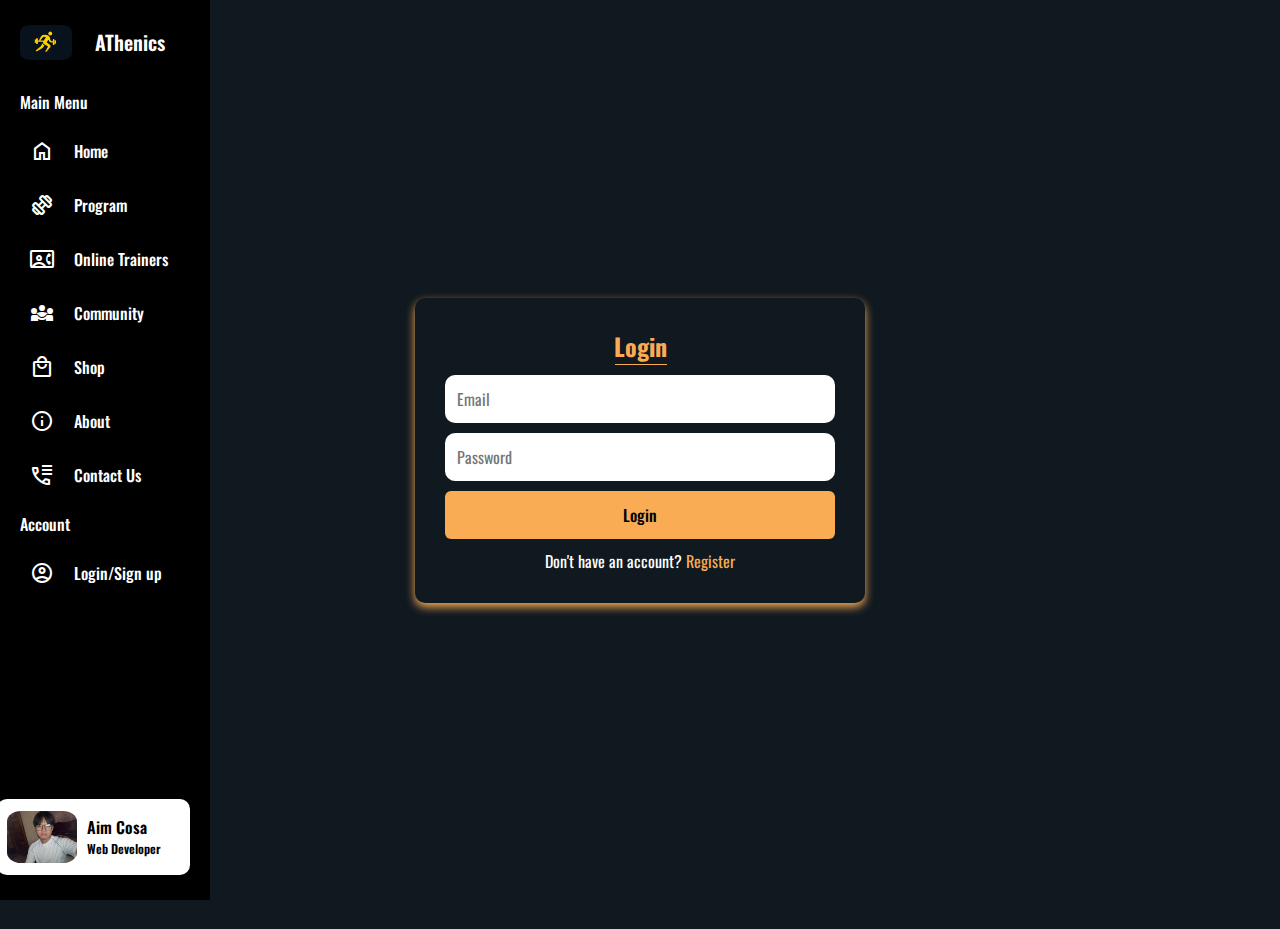
<file: profile.html>
<!DOCTYPE html>
<html lang="en">
<head>
    <meta charset="UTF-8">
    <meta name="viewport" content="width=device-width, initial-scale=1.0">
    <title>Home</title>

    <!--Css link-->
    <link rel="stylesheet" href="profile.css">
    <!--My font links (navbar)-->
    <link href="https://fonts.googleapis.com/css2?family=Material+Symbols+Outlined:opsz,wght,FILL,GRAD@20..48,100..700,0..1,-50..200" rel="stylesheet">
    <!--font for idk words-->
    <link rel="preconnect" href="https://fonts.googleapis.com">
    <link rel="preconnect" href="https://fonts.gstatic.com" crossorigin>
    <link href="https://fonts.googleapis.com/css2?family=Satisfy&display=swap" rel="stylesheet">
    <!--js link-->
    <script src="profile.js"></script>
</head>

<!--cart-->
<a href="#cart" class="cart-btn">
  <span class="material-symbols-outlined">shopping_cart</span>
</a>

<body>
   <section class="home" id="home">
    <aside class="sidebar">
        <div class="sidebar-header">
            <img src="AFitPics/NewAFITSLogo.jpg" alt="Logo">
            <h2>AThenics</h2>
        </div>
       <ul class="sidebar-links">
        <h4>
            <span>Main Menu</span>
            <div class="menu-seperator"></div>
        </h4>
         <li>
            <a href="index.html">
               <span class="material-symbols-outlined">
                  home
               </span>
              Home
            </a>
         </li>
         <li>
            <a href="programs.html">
               <span class="material-symbols-outlined">
                  exercise
               </span>
              Program
            </a>
         </li>
         <li>
            <a href="trainer.html">
               <span class="material-symbols-outlined">
                  contact_phone
               </span>
              Online Trainers
            </a>
         </li>
         <li>
            <a href="community.html">
               <span class="material-symbols-outlined">
                  diversity_3
               </span>
              Community
            </a>
         </li>
         <li>
            <a href="#">
               <span class="material-symbols-outlined">
                  local_mall
               </span>
              Shop
            </a>
         </li>
         <li>
            <a href="#">
               <span class="material-symbols-outlined">
                  info
               </span>
              About
            </a>
         </li>
         <li>
            <a href="#">
               <span class="material-symbols-outlined">
                  call_log
               </span>
              Contact Us
            </a>
         </li>
           <h4>
              <span>Account</span>
              <div class="menu-seperator"></div>
           </h4>
         <li>
            <a href="profile.html">
               <span class="material-symbols-outlined">
                  account_circle
               </span>
              Login/Sign up
            </a>
         </li>
       </ul> 
      <div class="user-account">
        <div class="user-profile">
            <img src="AFitPics/MyProfilePic.jpg" alt="MyProfile">
            <div class="user-detail">
                <h3>Aim Cosa</h3>
                <span>Web Developer</span>
            </div>
        </div>
      </div> 
    </aside>

    <div class="profile-container">
      <div class="form-box active" id="login-form">
         <form action="">
            <h2>Login</h2>
            <div class="seperator"></div>
            <input type="email" name="email" placeholder="Email" required>
            <input type="password" name="password" placeholder="Password" required>
            <button type="submit" name="login">Login</button>
            <p>Don't have an account? <a href="#" onclick="showForm('register-form')">Register</a></p>
         </form>
      </div>
    </div>

    <div class="form-box" id="register-form">
  <form>
    <h2>Register</h2>
    <div class="seperator2"></div>
    <input type="text" name="name" placeholder="Name" required>
    <input type="email" name="email" placeholder="Email" required>
    <input type="password" name="password" placeholder="Password" required>
    <select name="role" required>
       <option value="">--Select Role--</option>
       <option value="User">User</option>
       <option value="Coach">Coach</option>
       <option value="Admin">Admin</option>
    </select>
    <button type="submit" name="register">Register</button>
    <p>Already have an account? <a href="#" onclick="showForm('login-form')">Login</a></p>
  </form>
</div>
  
    <script defer src="profile.js"></script>
  </section>
  
</body>
</html>
</file>
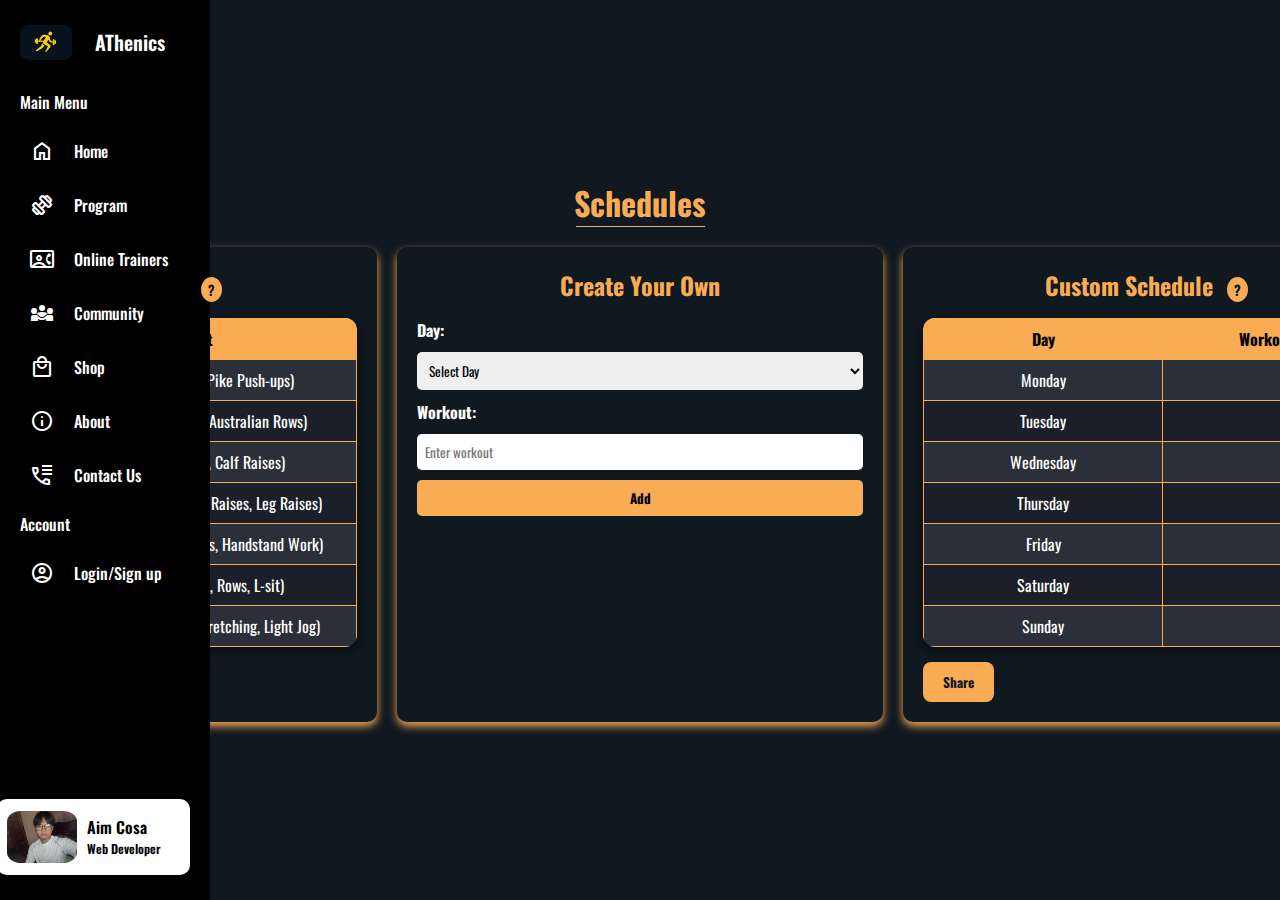
<file: programs.html>
<!DOCTYPE html>
<html lang="en">
<head>
    <meta charset="UTF-8">
    <meta name="viewport" content="width=device-width, initial-scale=1.0">
    <title>Programs</title>
 
    <!--------css link--------->
    <link rel="stylesheet" href="programs.css">
    <!------------navbar icon/font link-------------->
    <link href="https://fonts.googleapis.com/css2?family=Material+Symbols+Outlined:opsz,wght,FILL,GRAD@20..48,100..700,0..1,-50..200" rel="stylesheet">
    <!--font for idk words-->
    <link rel="preconnect" href="https://fonts.googleapis.com">
    <link rel="preconnect" href="https://fonts.gstatic.com" crossorigin>
    <link href="https://fonts.googleapis.com/css2?family=Satisfy&display=swap" rel="stylesheet">
</head>
<body>
   <section class="home" id="home">
    <aside class="sidebar">
        <div class="sidebar-header">
            <img src="AFitPics/NewAFITSLogo.jpg" alt="Logo">
            <h2>AThenics</h2>
        </div>
       <ul class="sidebar-links">
        <h4>
            <span>Main Menu</span>
            <div class="menu-seperator"></div>
        </h4>
         <li>
            <a href="index.html">
               <span class="material-symbols-outlined">
                  home
               </span>
              Home
            </a>
         </li>
         <li>
            <a href="programs.html">
               <span class="material-symbols-outlined">
                  exercise
               </span>
              Program
            </a>
         </li>
         <li>
            <a href="trainer.html">
               <span class="material-symbols-outlined">
                  contact_phone
               </span>
              Online Trainers
            </a>
         </li>
         <li>
            <a href="community.html">
               <span class="material-symbols-outlined">
                  diversity_3
               </span>
              Community
            </a>
         </li>
         <li>
            <a href="#">
               <span class="material-symbols-outlined">
                  local_mall
               </span>
              Shop
            </a>
         </li>
         <li>
            <a href="#">
               <span class="material-symbols-outlined">
                  info
               </span>
              About
            </a>
         </li>
         <li>
            <a href="#">
               <span class="material-symbols-outlined">
                  call_log
               </span>
              Contact Us
            </a>
         </li>
           <h4>
              <span>Account</span>
              <div class="menu-seperator"></div>
           </h4>
         <li>
            <a href="profile.html">
               <span class="material-symbols-outlined">
                  account_circle
               </span>
              Login/Sign up
            </a>
         </li>
       </ul> 
      <div class="user-account">
        <div class="user-profile">
            <img src="AFitPics/MyProfilePic.jpg" alt="MyProfile">
            <div class="user-detail">
                <h3>Aim Cosa</h3>
                <span>Web Developer</span>
            </div>
        </div>
      </div> 
    </aside>

    <!------calithenics scheds--------->
    <main class="content">
  <h1 class="program-title">Schedules</h1>
  <div class="seperator"></div>

<div class="schedules-container">
  <div class="schedule-block">
    <h2>
      Recommended
      <span class="tooltip">?
      <span class="tooltip-text">This is a standard workout plan everyone can use. (you can click the days to watch tutorials)</span>
    </span>
    </h2>

    <table class="program-table">
      <thead>
        <tr>
          <th>Day</th>
          <th>Workout</th>
        </tr>
      </thead>
      <tbody>
  <tr><td><a href="monday.html">Monday</a></td><td>Push (Push-ups, Dips, Pike Push-ups)</td></tr>
  <tr><td><a href="tuesday.html">Tuesday</a></td><td>Pull (Pull-ups, Chin-ups, Australian Rows)</td></tr>
  <tr><td><a href="wednesday.html">Wednesday</a></td><td>Legs (Squats, Lunges, Calf Raises)</td></tr>
  <tr><td><a href="thursday.html">Thursday</a></td><td>Core (Plank, Hanging Knee Raises, Leg Raises)</td></tr>
  <tr><td><a href="friday.html">Friday</a></td><td>Push (Incline Push-ups, Dips, Handstand Work)</td></tr>
  <tr><td><a href="saturday.html">Saturday</a></td><td>Pull + Core (Pull-ups, Rows, L-sit)</td></tr>
  <tr><td><a href="sunday.html">Sunday</a></td><td>Rest / Active Recovery (Stretching, Light Jog)</td></tr>
</tbody>
    </table>
  </div>

  <!-- Middle: Form -->
  <div class="schedule-block form-block">
    <h2>Create Your Own</h2>
    <form id="customForm">
      <label for="day">Day:</label>
      <select id="day" required>
        <option value="">Select Day</option>
        <option>Monday</option>
        <option>Tuesday</option>
        <option>Wednesday</option>
        <option>Thursday</option>
        <option>Friday</option>
        <option>Saturday</option>
        <option>Sunday</option>
      </select>

      <label for="workout">Workout:</label>
      <input type="text" id="workout" placeholder="Enter workout" required>

      <button type="submit">Add</button>
    </form>
  </div>

 <!--------sched na walang lamen----------> 
  <div class="schedule-block">
    <h2>
      Custom Schedule
      <span class="tooltip">?
      <span class="tooltip-text">You can share this program with other by pressin share.(others can see this on community section)</span>
    </span>
    </h2>
    <table class="program-table" id="customTable">
      <thead>
        <tr>
          <th>Day</th>
          <th>Workout</th>
        </tr>
      </thead>
      <tbody>
        <tr><td>Monday</td><td></td></tr>
        <tr><td>Tuesday</td><td></td></tr>
        <tr><td>Wednesday</td><td></td></tr>
        <tr><td>Thursday</td><td></td></tr>
        <tr><td>Friday</td><td></td></tr>
        <tr><td>Saturday</td><td></td></tr>
        <tr><td>Sunday</td><td></td></tr>
      </tbody>
    </table>

    <button class="share-btn" onclick="shareSchedule()">Share</button>

  </div>
</div>
</main>
  </section> 

  <script src="programs.js"></script>
  <script src="profile.js" defer></script>
</body>
</html>
</file>
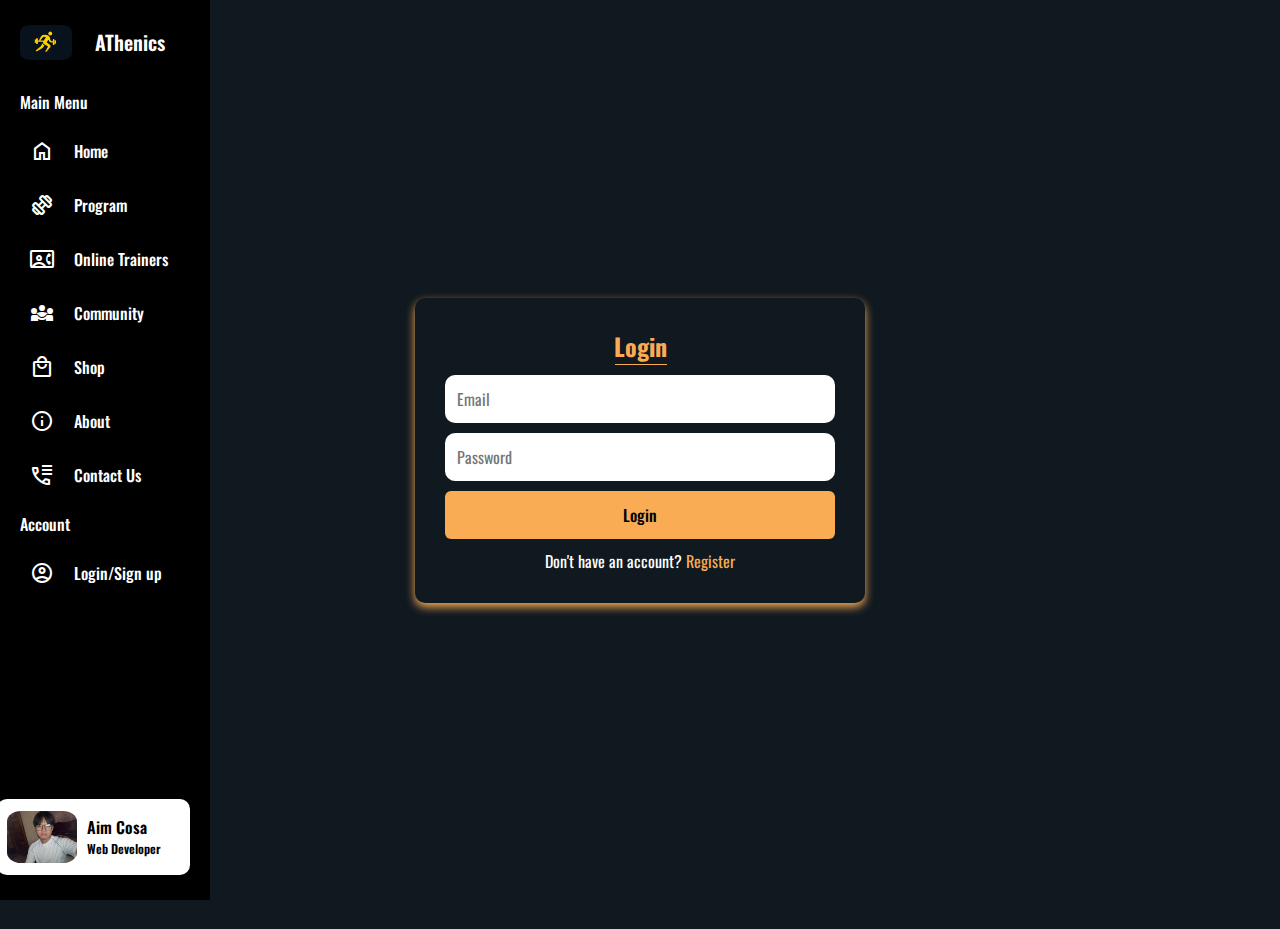
<file: realprofile.html>
<!DOCTYPE html>
<html lang="en">
<head>
    <meta charset="UTF-8">
    <meta name="viewport" content="width=device-width, initial-scale=1.0">
    <title>Home</title>

    <!--Css link-->
    <link rel="stylesheet" href="realprofile.css">
    <!--My font links (navbar)-->
    <link href="https://fonts.googleapis.com/css2?family=Material+Symbols+Outlined:opsz,wght,FILL,GRAD@20..48,100..700,0..1,-50..200" rel="stylesheet">
    <!--font for idk words-->
    <link rel="preconnect" href="https://fonts.googleapis.com">
    <link rel="preconnect" href="https://fonts.gstatic.com" crossorigin>
    <link href="https://fonts.googleapis.com/css2?family=Satisfy&display=swap" rel="stylesheet">
    <!--js link-->
</head>

<!--cart-->
<a href="#cart" class="cart-btn">
  <span class="material-symbols-outlined">shopping_cart</span>
</a>

<body>
   <section class="home" id="home">
    <aside class="sidebar">
        <div class="sidebar-header">
            <img src="AFitPics/NewAFITSLogo.jpg" alt="Logo">
            <h2>AThenics</h2>
        </div>
       <ul class="sidebar-links">
        <h4>
            <span>Main Menu</span>
            <div class="menu-seperator"></div>
        </h4>
         <li>
            <a href="index.html">
               <span class="material-symbols-outlined">
                  home
               </span>
              Home
            </a>
         </li>
         <li>
            <a href="programs.html">
               <span class="material-symbols-outlined">
                  exercise
               </span>
              Program
            </a>
         </li>
         <li>
            <a href="trainer.html">
               <span class="material-symbols-outlined">
                  contact_phone
               </span>
              Online Trainers
            </a>
         </li>
         <li>
            <a href="community.html">
               <span class="material-symbols-outlined">
                  diversity_3
               </span>
              Community
            </a>
         </li>
         <li>
            <a href="#">
               <span class="material-symbols-outlined">
                  local_mall
               </span>
              Shop
            </a>
         </li>
         <li>
            <a href="#">
               <span class="material-symbols-outlined">
                  info
               </span>
              About
            </a>
         </li>
         <li>
            <a href="#">
               <span class="material-symbols-outlined">
                  call_log
               </span>
              Contact Us
            </a>
         </li>
           <h4>
              <span>Account</span>
              <div class="menu-seperator"></div>
           </h4>
         <li>
            <a href="realprofile.html">
               <span class="material-symbols-outlined">
                  account_circle
               </span>
              Login/Sign up
            </a>
         </li>
       </ul> 
      <div class="user-account">
        <div class="user-profile">
            <img src="AFitPics/MyProfilePic.jpg" alt="MyProfile">
            <div class="user-detail">
                <h3>Aim Cosa</h3>
                <span>Web Developer</span>
            </div>
        </div>
      </div> 
    </aside>
      <div class="profile-box">
    <h2 id="profile-name">Loading...</h2>
    <p id="profile-email">Email: </p>
    <p id="profile-role">Role: </p>
</div>
<!-- Make sure profile.js is loaded -->
  <script src="profile.js" defer></script>
   </section>
  </body>
</file>
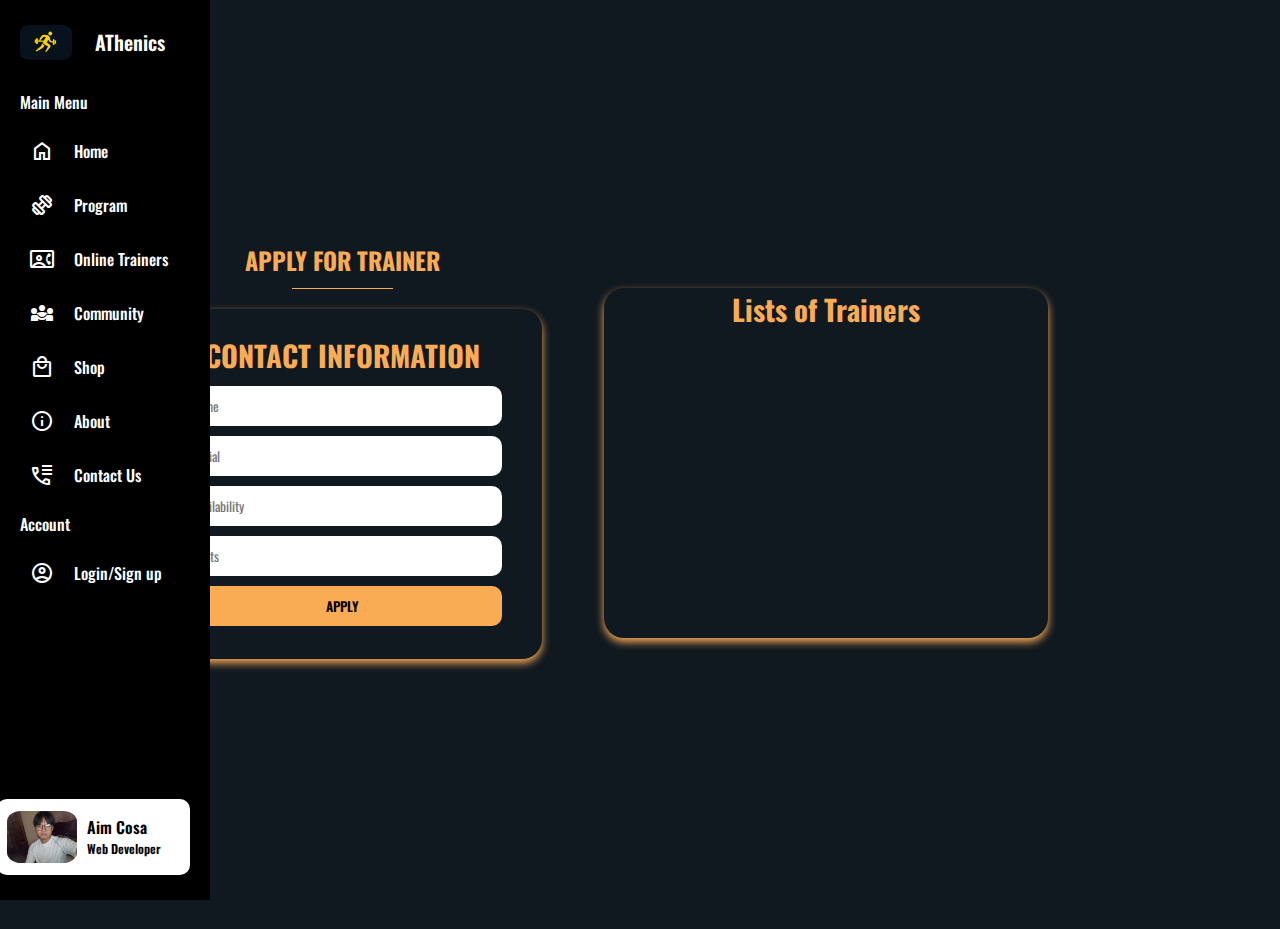
<file: trainer.html>
<!DOCTYPE html>
<html lang="en">
<head>
    <meta charset="UTF-8">
    <meta name="viewport" content="width=device-width, initial-scale=1.0">
    <title>Home</title>

    <!--Css link-->
    <link rel="stylesheet" href="trainer.css">
    <!--My font links (navbar)-->
    <link href="https://fonts.googleapis.com/css2?family=Material+Symbols+Outlined:opsz,wght,FILL,GRAD@20..48,100..700,0..1,-50..200" rel="stylesheet">
    <!--font for idk words-->
    <link rel="preconnect" href="https://fonts.googleapis.com">
    <link rel="preconnect" href="https://fonts.gstatic.com" crossorigin>
    <link href="https://fonts.googleapis.com/css2?family=Satisfy&display=swap" rel="stylesheet">
    <!--js link-->
    <script defer src="trainer.js"></script>
</head>

<!--za cart-->
<a href="#cart" class="cart-btn">
  <span class="material-symbols-outlined">shopping_cart</span>
</a>

<body>
   <section class="home" id="home">
    <aside class="sidebar">
        <div class="sidebar-header">
            <img src="AFitPics/NewAFITSLogo.jpg" alt="Logo">
            <h2>AThenics</h2>
        </div>
       <ul class="sidebar-links">
        <h4>
            <span>Main Menu</span>
            <div class="menu-seperator"></div>
        </h4>
         <li>
            <a href="index.html">
               <span class="material-symbols-outlined">
                  home
               </span>
              Home
            </a>
         </li>
         <li>
            <a href="programs.html">
               <span class="material-symbols-outlined">
                  exercise
               </span>
              Program
            </a>
         </li>
         <li>
            <a href="#">
               <span class="material-symbols-outlined">
                  contact_phone
               </span>
              Online Trainers
            </a>
         </li>
         <li>
            <a href="community.html">
               <span class="material-symbols-outlined">
                  diversity_3
               </span>
              Community
            </a>
         </li>
         <li>
            <a href="#">
               <span class="material-symbols-outlined">
                  local_mall
               </span>
              Shop
            </a>
         </li>
         <li>
            <a href="#">
               <span class="material-symbols-outlined">
                  info
               </span>
              About
            </a>
         </li>
         <li>
            <a href="#">
               <span class="material-symbols-outlined">
                  call_log
               </span>
              Contact Us
            </a>
         </li>
           <h4>
              <span>Account</span>
              <div class="menu-seperator"></div>
           </h4>
         <li>
            <a href="profile.html">
               <span class="material-symbols-outlined">
                  account_circle
               </span>
              Login/Sign up
            </a>
         </li>
       </ul> 
      <div class="user-account">
        <div class="user-profile">
            <img src="AFitPics/MyProfilePic.jpg" alt="MyProfile">
            <div class="user-detail">
                <h3>Aim Cosa</h3>
                <span>Web Developer</span>
            </div>
        </div>
      </div> 
    </aside>

    <div class="trainer">
  <div class="trainer-content">
      <h2 class="title1">APPLY FOR TRAINER</h2>
      <div class="seperator"></div>

      <div class="trainer-contacts">
          <h3>CONTACT INFORMATION</h3>
          <input id="nameInput" type="text" placeholder="Name" required>
         <input id="socialInput" type="text" placeholder="Social" required>
         <input id="availabilityInput" type="text" placeholder="Availability" required>
         <input id="costsInput" type="text" placeholder="Costs" required>
<button class="apply-btn" id="applyBtn">APPLY</button>
      </div>
  </div>

  <div class="trainer-recruit">
      <h2 class="title2">Lists of Trainers</h2>
      <ul id="trainerList">
      </ul>
      <!-- you can put something below later here, as if you will-->
  </div>
</div>

  </section>
</body>
</file>
<file: profile.css>
/*My font link */
@import url('https://fonts.googleapis.com/css2?family=Oswald:wght@200..700&display=swap');

/*seperators*/
.span-abt {
    color: #f9ac54;
    font-family: "Satisfy", cursive;
}

.seperator {
    margin-left: 43.5%;
    margin-bottom: 10px;
    top: 50%;
    width: 13.5%;
    height: 1px;
    background: #f9ac54;
}

.seperator2 {
    margin-left: 39.8%;
    margin-bottom: 10px;
    top: 50%;
    width: 20%;
    height: 1px;
    background: #f9ac54;
}

* {
    margin: 0;
    padding: 0;
    box-sizing: border-box;
    font-family: "Oswald", sans-serif;
}

html,
body {
    align-items: center;
    position: relative;
    min-height: 100vh;
    background: #101820;

    height: 100%;
    margin: 0;
    scroll-snap-type: y mandatory; 
    scroll-behavior: smooth;       
    overflow-y: auto;
}

section {
  scroll-snap-align: start;      
  display: flex;
  align-items: center;
  justify-content: center;
  min-height: 100vh;
}

.sidebar {
    position: fixed;
    top: 0;
    left: 0;
    height: 100%;
    width: 85px;
    display: flex;
    flex-direction: column;
    overflow-x: hidden;
    background: black;
    padding: 25px 20px;
    transition: all 0.4s ease;
}

.sidebar:hover {
    width: 210px;
}

.sidebar-header {
    display: flex;
    align-items: center;
}

.sidebar-header img {
    width: 52px;
    border-radius: 20%;
}

.sidebar-header h2 {
    font-size: 1.25rem;
    font-weight: 600;
    color: white;
    margin-left: 23px;
}

.sidebar-links {
    list-style: none;
    margin-top: 20px;
    height: 80%;
    overflow-y: auto;
    scrollbar-width: none;
}

.sidebar-links h4 {
    color: white;
    font-weight: 500;
    margin: 10px 0;
    white-space: nowrap;
    position: relative;
}

.sidebar-links h4 span {
    opacity: 0;
}

.sidebar:hover .sidebar-links h4 span {
    opacity: 1;
}

.sidebar-links .menu-seperator {
    position: absolute;
    left: 0;
    top: 50%;
    width: 100%;
    height: 1px;
    transform: scaleX(1);
    transform: scaleY(-50%);
    background: #FEE715;
    transform-origin: right;
    transition-duration: 0.2s;
}

.sidebar:hover .sidebar-links .menu-seperator {
    transition-delay: 0s;
    transform: scaleX(0);
}

.sidebar-links li a {
    display: flex;
    align-items: center;
    gap: 0 20px;
    color: white;
    font-weight: 500;
    padding: 15px 10px;
    white-space: nowrap;
    text-decoration: none;
}

.sidebar-links li a:hover {
    background: #ffbf00;
    color: black;
    border-radius: 4px;
}

.user-account {
    margin-top: auto;
    padding: 12px 10px;
    margin-left: -23px;
}

.user-account .user-profile {
    display: flex;
    align-items: center;
    color: white;
}

.user-profile img {
    width: 70px;
    border-radius: 20%;
}

.user-detail {
    margin-left: 10px;
    white-space: nowrap;
}

.user-profile h3 {
    font-size: 1rem;
    font-weight: 600;
}

.user-profile span {
    font-size: 0.775rem;
    font-weight: 600;
    display: block;
    margin-top: 0;
}

.sidebar:hover .user-account {
    background: white;
    border-radius: 10px;
}

.sidebar:hover .user-profile h3 {
    color: black;
}

.sidebar:hover .user-profile span {
    color: black;
}

/*------guide for users--------*/
.tooltip {
  display: inline-block;
  margin-left: 6px;
  background: #333;
  color: #fff;
  border-radius: 50%;
  padding: 2px 7px;
  font-size: 14px;
  cursor: pointer;
  position: relative;
}

.tooltip-text {
  visibility: hidden;
  width: 220px;
  background: #333;
  color: #fff;
  text-align: left;
  border-radius: 6px;
  padding: 8px;
  position: absolute;
  z-index: 1;
  bottom: 125%;
  left: 50%;
  margin-left: -110px;
  opacity: 0;
  transition: opacity 0.3s;
}

.tooltip:hover .tooltip-text {
  visibility: visible;
  opacity: 1;
}

/*--------login popup----------------*/
.container {
    margin: 0 15px;
}

.form-box {
    width: 100%;
    max-width: 450px;
    padding: 30px;
    background: #101820;
    box-shadow: 0 4px 10px #f9ac54;
    border-radius: 10px;
    display: none;
}

.form-box.active {
    display: block;
}

input,
select {
    width: 100%;
    padding: 12px;
    background: white;
    border-radius: 10px;
    border: none;
    outline: none;
    font-size: 1rem;
    color: black;
    margin-bottom: 10px;
    transition: 0.8s;
}

input:hover {
    background: #101820;
    color: #f9ac54;
    box-shadow: 0 0 5px #f9ac54;
}

button {
    font-weight: 500;
    width: 100%;
    padding: 12px;
    cursor: pointer;
    background: #f9ac54;
    border-radius: 6px;
    border: none;
    font-size: 1rem;
    color: black;
    margin-bottom: 10px;
    transition: 0.5s;
}

button:hover {
    background: #101820;
    color: #f9ac54;
    box-shadow: 0 4px 8px #f9ac54;
}

h2 {
    font-weight: 900;
    color: #f9ac54;
    font-size: 1.5rem;
    text-align: center;
}

p {
    font-size: 1rem;
    color: white;
    text-align: center;
}

p a {
    color: #f9ac54;
    text-decoration: none;
    transition: 0.5s;
}

p a:hover {
    color: #FEE715;
}
</file>
<file: programs.css>
/*My font link */
@import url('https://fonts.googleapis.com/css2?family=Oswald:wght@200..700&display=swap');

/*seperators*/
.span-abt {
    color: #f9ac54;
    font-family: "Satisfy", cursive;
}

.seperator {
    margin-left: 45.7%;
    top: 50%;
    width: 8.6%;
    height: 1px;
    background: #f9ac54;
}


* {
    margin: 0;
    padding: 0;
    box-sizing: border-box;
    font-family: "Oswald", sans-serif;
}

html,
body {
    align-items: center;
    position: relative;
    min-height: 100vh;
    background: #101820;

    height: 100%;
    margin: 0;
    scroll-snap-type: y mandatory; 
    scroll-behavior: smooth;       
    overflow-y: auto;
}

section {
  scroll-snap-align: start;      
  display: flex;
  align-items: center;
  justify-content: center;
  min-height: 100vh;
}

.sidebar {
    position: fixed;
    top: 0;
    left: 0;
    height: 100%;
    width: 85px;
    display: flex;
    flex-direction: column;
    overflow-x: hidden;
    background: black;
    padding: 25px 20px;
    transition: all 0.4s ease;
}

.sidebar:hover {
    width: 210px;
}

.sidebar-header {
    display: flex;
    align-items: center;
}

.sidebar-header img {
    width: 52px;
    border-radius: 20%;
}

.sidebar-header h2 {
    font-size: 1.25rem;
    font-weight: 600;
    color: white;
    margin-left: 23px;
}

.sidebar-links {
    list-style: none;
    margin-top: 20px;
    height: 80%;
    overflow-y: auto;
    scrollbar-width: none;
}

.sidebar-links h4 {
    color: white;
    font-weight: 500;
    margin: 10px 0;
    white-space: nowrap;
    position: relative;
}

.sidebar-links h4 span {
    opacity: 0;
}

.sidebar:hover .sidebar-links h4 span {
    opacity: 1;
}

.sidebar-links .menu-seperator {
    position: absolute;
    left: 0;
    top: 50%;
    width: 100%;
    height: 1px;
    transform: scaleX(1);
    transform: scaleY(-50%);
    background: #FEE715;
    transform-origin: right;
    transition-duration: 0.2s;
}

.sidebar:hover .sidebar-links .menu-seperator {
    transition-delay: 0s;
    transform: scaleX(0);
}

.sidebar-links li a {
    display: flex;
    align-items: center;
    gap: 0 20px;
    color: white;
    font-weight: 500;
    padding: 15px 10px;
    white-space: nowrap;
    text-decoration: none;
}

.sidebar-links li a:hover {
    background: #ffbf00;
    color: black;
    border-radius: 4px;
}

.user-account {
    margin-top: auto;
    padding: 12px 10px;
    margin-left: -23px;
}

.user-account .user-profile {
    display: flex;
    align-items: center;
    color: white;
}

.user-profile img {
    width: 70px;
    border-radius: 20%;
}

.user-detail {
    margin-left: 10px;
    white-space: nowrap;
}

.user-profile h3 {
    font-size: 1rem;
    font-weight: 600;
}

.user-profile span {
    font-size: 0.775rem;
    font-weight: 600;
    display: block;
    margin-top: 0;
}

.sidebar:hover .user-account {
    background: white;
    border-radius: 10px;
}

.sidebar:hover .user-profile h3 {
    color: black;
}

.sidebar:hover .user-profile span {
    color: black;
}

/*-------------------sched css-------------------*/
.recommended-label {
  display: inline-block;
  background: #f9ac54;
  color: #101820;
  font-weight: bold;
  padding: 5px 12px;
  border-radius: 20px;
  margin-bottom: 10px;
  font-size: 14px;
  text-transform: uppercase;
}

div thead tr {
    color: #f9ac54;
}

.content {
  padding: 20px;
  color: #f9f9f9;
}

.program-title {
  text-align: center;
  font-size: 2rem;
  color: #f9ac54;
}


.table-container {
  display: flex;
  justify-content: center;
}

.program-table {
  width: 90%;
  max-width: 800px;
  border-collapse: collapse;
  box-shadow: 0 4px 12px rgba(0,0,0,0.5);
  border-radius: 12px;
  overflow: hidden;
}

.program-table th,
.program-table td {
  padding: 15px;
  text-align: left;
}

.program-table thead {
  background: #f9ac54;
  color: #101820;
}

.program-table tr:nth-child(even) {
  background: #1a1f29;
}

.program-table tr:nth-child(odd) {
  background: #2a2f3a;
}

.program-table tr:hover {
  background: #333a47;
  transition: 0.3s;
}

/*------------for custom sched css-----------------*/
.program-container {
  display: flex;
  gap: 30px;
  margin-top: 20px;
}

.table-container {
  flex: 1;
}

.custom-schedule {
  flex: 1;
  background: #101820;
  padding: 20px;
  border-radius: 10px;
  color: white;
}

.schedule-form {
  display: flex;
  flex-direction: column;
  gap: 15px;
}

.schedule-form label {
  font-weight: bold;
}

.schedule-form input,
.schedule-form select {
  padding: 10px;
  border: 1px solid #f9ac54;
  border-radius: 5px;
  background: #181f2b;
  color: white;
}

.schedule-form button {
  padding: 10px;
  border: none;
  background: #f9ac54;
  color: #101820;
  font-weight: bold;
  border-radius: 5px;
  cursor: pointer;
  transition: 0.3s;
}

.schedule-form button:hover {
  background: #101820;
}

/*-----------------guide---------------*/
.tooltip {
  position: relative;
  display: inline-block;
  margin-left: 8px;
  background: #f9ac54;
  color: #101820;
  font-weight: bold;
  font-size: 14px;
  border-radius: 50%;
  padding: 2px 7px;
  cursor: pointer;
}

.tooltip-text {
  visibility: hidden;
  width: 250px;
  background-color: #181f2b;
  color: #fff;
  text-align: center;
  border-radius: 6px;
  padding: 8px;
  position: absolute;
  z-index: 1;
  top: 130%; 
  left: 50%;
  transform: translateX(-50%);
  opacity: 0;
  transition: opacity 0.3s;
}

.tooltip-text::after {
  content: "";
  position: absolute;
  top: -6px;
  left: 50%;
  transform: translateX(-50%);
  border-width: 6px;
  border-style: solid;
  border-color: transparent transparent #181f2b transparent;
}

.tooltip:hover .tooltip-text {
  visibility: visible;
  opacity: 1;
}

.schedules-container {
  display: flex;
  justify-content: space-between;
  gap: 20px;
  margin-top: 20px;
  width: 1500px;       
  margin-left: auto;
  margin-right: auto;
}

.schedule-block {
  flex: 1;
  background: #101820;
  padding: 20px;
  border-radius: 10px;
  color: white;
  box-shadow: 0 4px 8px #f9ac54;
}

.schedule-block h2 {
  text-align: center;
  margin-bottom: 15px;
  color: #f9ac54;
}

.program-table {
  width: 100%;
  border-collapse: collapse;
}

.program-table th,
.program-table td {
  border: 1px solid #f9ac54;
  padding: 8px;
  text-align: center;
}

.program-table th {
  background: #f9ac54;
  color: black;
}

.form-block form {
  display: flex;
  flex-direction: column;
  gap: 10px;
}

.form-block label {
  font-weight: bold;
}

.form-block input,
.form-block select,
.form-block button {
  padding: 8px;
  border-radius: 5px;
  border: none;
}

.form-block button {
  background: #f9ac54;
  font-weight: bold;
  cursor: pointer;
  transition: 0.3s;
}

.form-block button:hover {
    background: #101820;
    color: #f9ac54;
}

/*---------------seyr butan---------------------*/
.share-btn {
  margin-top: 15px;
  padding: 10px 20px;
  background: #f9ac54;
  color: #101820;
  font-weight: bold;
  border: none;
  border-radius: 8px;
  cursor: pointer;
  transition: 0.3s;
}

.share-btn:hover {
  background: #101820;
  color: #f9ac54;
}

/*---------so the text on tables dont turn blue---------*/
.program-table a {
  text-decoration: none;
  color: white; /* blue link */
  font-weight: bold;
}

.program-table a:hover {
  text-decoration: underline;
  color: #f9ac54;
}
</file>
<file: realprofile.css>
/*My font link */
@import url('https://fonts.googleapis.com/css2?family=Oswald:wght@200..700&display=swap');

/*seperators*/
.span-abt {
    color: #f9ac54;
    font-family: "Satisfy", cursive;
}

.seperator {
    left: 0;
    top: 50%;
    width: 27.7%;
    height: 1px;
    background: #f9ac54;
}

.seperator2 {
    margin-left: 36.5%;
    left: 0;
    top: 50%;
    width: 26.9%;
    height: 1px;
    background: #f9ac54;
}

.seperator3 {
    margin-left: 0;
    left: 0;
    top: 50%;
    width: 100.9%;
    height: 1px;
    background: #f9ac54;
}

.seperator4 {
    margin-left: 46.5%;
    left: 0;
    top: 50%;
    width: 16.3%;
    height: 1px;
    background: #f9ac54;
    
}

.seperator5 {
    margin-left: 40.9%;
    left: 0;
    top: 50%;
    width: 18.4%;
    height: 1px;
    background: #f9ac54;
}

* {
    margin: 0;
    padding: 0;
    box-sizing: border-box;
    font-family: "Oswald", sans-serif;
}

html,
body {
    align-items: center;
    position: relative;
    min-height: 100vh;
    background: #101820;

    height: 100%;
    margin: 0;
    scroll-snap-type: y mandatory; 
    scroll-behavior: smooth;       
    overflow-y: auto;
}

section {
  scroll-snap-align: start;      
  display: flex;
  align-items: center;
  justify-content: center;
  min-height: 100vh;
}

.sidebar {
    position: fixed;
    top: 0;
    left: 0;
    height: 100%;
    width: 85px;
    display: flex;
    flex-direction: column;
    overflow-x: hidden;
    background: black;
    padding: 25px 20px;
    transition: all 0.4s ease;
}

.sidebar:hover {
    width: 210px;
}

.sidebar-header {
    display: flex;
    align-items: center;
}

.sidebar-header img {
    width: 52px;
    border-radius: 20%;
}

.sidebar-header h2 {
    font-size: 1.25rem;
    font-weight: 600;
    color: white;
    margin-left: 23px;
}

.sidebar-links {
    list-style: none;
    margin-top: 20px;
    height: 80%;
    overflow-y: auto;
    scrollbar-width: none;
}

.sidebar-links h4 {
    color: white;
    font-weight: 500;
    margin: 10px 0;
    white-space: nowrap;
    position: relative;
}

.sidebar-links h4 span {
    opacity: 0;
}

.sidebar:hover .sidebar-links h4 span {
    opacity: 1;
}

.sidebar-links .menu-seperator {
    position: absolute;
    left: 0;
    top: 50%;
    width: 100%;
    height: 1px;
    transform: scaleX(1);
    transform: scaleY(-50%);
    background: #FEE715;
    transform-origin: right;
    transition-duration: 0.2s;
}

.sidebar:hover .sidebar-links .menu-seperator {
    transition-delay: 0s;
    transform: scaleX(0);
}

.sidebar-links li a {
    display: flex;
    align-items: center;
    gap: 0 20px;
    color: white;
    font-weight: 500;
    padding: 15px 10px;
    white-space: nowrap;
    text-decoration: none;
}

.sidebar-links li a:hover {
    background: #ffbf00;
    color: black;
    border-radius: 4px;
}

.user-account {
    margin-top: auto;
    padding: 12px 10px;
    margin-left: -23px;
}

.user-account .user-profile {
    display: flex;
    align-items: center;
    color: white;
}

.user-profile img {
    width: 70px;
    border-radius: 20%;
}

.user-detail {
    margin-left: 10px;
    white-space: nowrap;
}

.user-profile h3 {
    font-size: 1rem;
    font-weight: 600;
}

.user-profile span {
    font-size: 0.775rem;
    font-weight: 600;
    display: block;
    margin-top: 0;
}

.sidebar:hover .user-account {
    background: white;
    border-radius: 10px;
}

.sidebar:hover .user-profile h3 {
    color: black;
}

.sidebar:hover .user-profile span {
    color: black;
}

/*---------------profile----------------*/
.profile-box {
    background: #111;
    color: #fff;
    padding: 20px;
    border-radius: 10px;
    width: 250px;
    text-align: left;
    font-family: "Oswald", sans-serif;
    box-shadow: 0 4px 10px #f9ac54;
    margin: 20px;
}

.profile-box h2 {
    margin-bottom: 10px;
    font-size: 1.2rem;
}

.profile-box p {
    margin: 5px 0;
    font-size: 0.9rem;
}
</file>
<file: trainer.css>
/*My font link */
@import url('https://fonts.googleapis.com/css2?family=Oswald:wght@200..700&display=swap');

/*seperators*/
.span-abt {
    color: #f9ac54;
    font-family: "Satisfy", cursive;
}

.seperator {
    margin-left: 1px;
    left: 0;
    top: 50%;
    width: 22.9%;
    height: 1px;
    background: #f9ac54;
}

* {
    margin: 0;
    padding: 0;
    box-sizing: border-box;
    font-family: "Oswald", sans-serif;
}

html,
body {
    align-items: center;
    position: relative;
    min-height: 100vh;
    background: #101820;

    height: 100%;
    margin: 0;
    scroll-snap-type: y mandatory; 
    scroll-behavior: smooth;       
    overflow-y: auto;
}

section {
  scroll-snap-align: start;      
  display: flex;
  align-items: center;
  justify-content: center;
  min-height: 100vh;
}

.sidebar {
    position: fixed;
    top: 0;
    left: 0;
    height: 100%;
    width: 85px;
    display: flex;
    flex-direction: column;
    overflow-x: hidden;
    background: black;
    padding: 25px 20px;
    transition: all 0.4s ease;
}

.sidebar:hover {
    width: 210px;
}

.sidebar-header {
    display: flex;
    align-items: center;
}

.sidebar-header img {
    width: 52px;
    border-radius: 20%;
}

.sidebar-header h2 {
    font-size: 1.25rem;
    font-weight: 600;
    color: white;
    margin-left: 23px;
}

.sidebar-links {
    list-style: none;
    margin-top: 20px;
    height: 80%;
    overflow-y: auto;
    scrollbar-width: none;
}

.sidebar-links h4 {
    color: white;
    font-weight: 500;
    margin: 10px 0;
    white-space: nowrap;
    position: relative;
}

.sidebar-links h4 span {
    opacity: 0;
}

.sidebar:hover .sidebar-links h4 span {
    opacity: 1;
}

.sidebar-links .menu-seperator {
    position: absolute;
    left: 0;
    top: 50%;
    width: 100%;
    height: 1px;
    transform: scaleX(1);
    transform: scaleY(-50%);
    background: #FEE715;
    transform-origin: right;
    transition-duration: 0.2s;
}

.sidebar:hover .sidebar-links .menu-seperator {
    transition-delay: 0s;
    transform: scaleX(0);
}

.sidebar-links li a {
    display: flex;
    align-items: center;
    gap: 0 20px;
    color: white;
    font-weight: 500;
    padding: 15px 10px;
    white-space: nowrap;
    text-decoration: none;
}

.sidebar-links li a:hover {
    background: #ffbf00;
    color: black;
    border-radius: 4px;
}

.user-account {
    margin-top: auto;
    padding: 12px 10px;
    margin-left: -23px;
}

.user-account .user-profile {
    display: flex;
    align-items: center;
    color: white;
}

.user-profile img {
    width: 70px;
    border-radius: 20%;
}

.user-detail {
    margin-left: 10px;
    white-space: nowrap;
}

.user-profile h3 {
    font-size: 1rem;
    font-weight: 600;
}

.user-profile span {
    font-size: 0.775rem;
    font-weight: 600;
    display: block;
    margin-top: 0;
}

.sidebar:hover .user-account {
    background: white;
    border-radius: 10px;
}

.sidebar:hover .user-profile h3 {
    color: black;
}

.sidebar:hover .user-profile span {
    color: black;
}

/*---------------trainers css------------------*/
.trainer {
    display: flex;
    justify-content: space-around; 
    align-items: flex-start;         
    width: 100%;
    margin-left: 120px;         
    padding: 50px 0;
    gap: 40px;                      
}

.trainer-content {
    flex: 1;
    display: flex;
    flex-direction: column;
    align-items: center;
}

.trainer-content .title1 {
    color: #f9ac54;
    margin-bottom: 10px;
    text-align: center;
}

.trainer-contacts {
    display: flex;
    flex-direction: column;
    align-items: center;
    border-radius: 20px;
    gap: 10px;
    margin-top: 20px;
    width: 400px;
    height: 350px;
    background: #101820;
    box-shadow: 0px 4px 8px #f9ac54;
}

.trainer-contacts h3 {
    margin-top: 25px;
    color: #f9ac54;
    font-size: 1.8rem; 
}

.trainer-contacts input,
 .trainer-contacts button {
    width: 80%; 
    padding: 10px; 
    border: none; 
    border-radius: 10px; 
    outline: none; 
    transition: 0.6s; 
}

.trainer-contacts input:hover { 
    color:#f9ac54; 
    background: #101820; 
    box-shadow: 0px 2px 2px #f9ac54; 
}

.trainer-contacts button { 
    background: #f9ac54; 
    color: black; 
    cursor: pointer; 
    font-weight: 600; 
} 

.trainer-contacts button:hover { 
    color: #f9ac54; 
    background: #101820; 
    border: 1px solid #f9ac54; 
}

.trainer-recruit {
    flex: 1;
    display: flex;
    flex-direction: column;
    align-items: center;
    background: #101820;
    box-shadow: 0px 4px 8px #f9ac54;
    border-radius: 20px;
    width: 0px;
    min-height: 350px;
    margin-right: 20%;
    margin-top: 4%;
}

.trainer-recruit .title2 {
    color: #f9ac54;
    font-size: 1.8rem;
    margin-bottom: 20px;
}

.trainer-recruit ul {
    list-style: none;
    padding: 0;
    width: 500px;
}

.trainer-recruit ul li {
    color: white;
    background: #151f28;
    margin-bottom: 10px;
    padding: 10px;
    border-radius: 8px;
    box-shadow: 0px 2px 3px #f9ac54;
}
</file>
